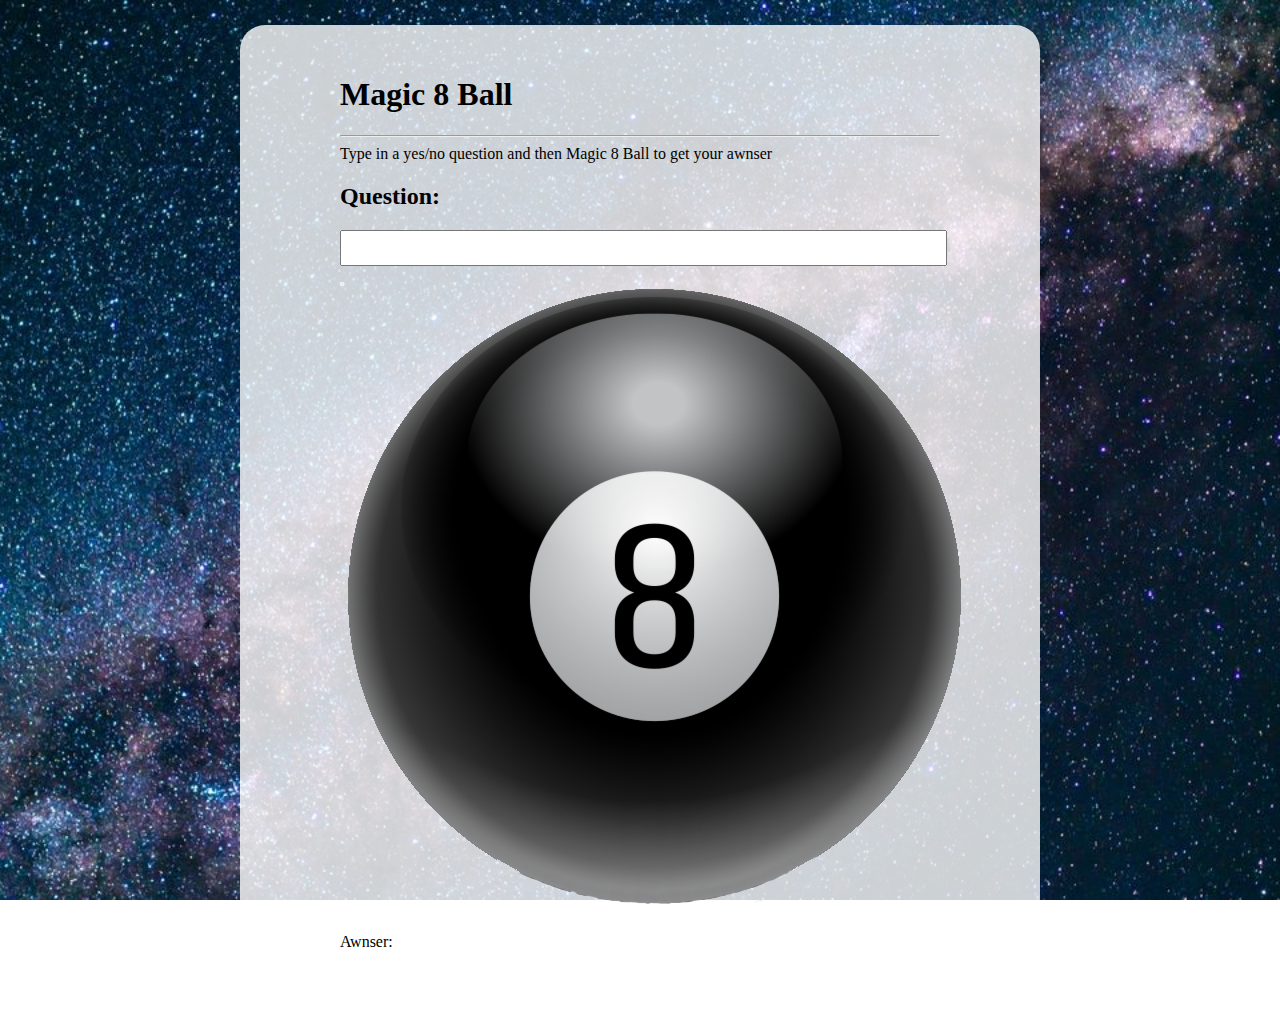
<file: Magic X Quiz/Magic 8 ball/index.html>
<!DOCTYPE html>
<html>
  <head>
    <title>Magic 8 Ball</title>

    <link rel="stylesheet" href="style.css" />
    <script defer src="main.js"></script>
  </head>

  <body>
    <h1>Magic 8 Ball</h1>

    <hr />
    <p1>Type in a yes/no question and then Magic 8 Ball to get your awnser</p1>
    <h2>Question:</h2>

    <p><input id="question-in" type="text" /></p>

    <button id="Magic-btn">
      <img src="img/Ball.png" alt="8ball" />
    </button>
    <p>Awnser: <span id="awnser-in"></span></p>
  </body>
</html>
</file>
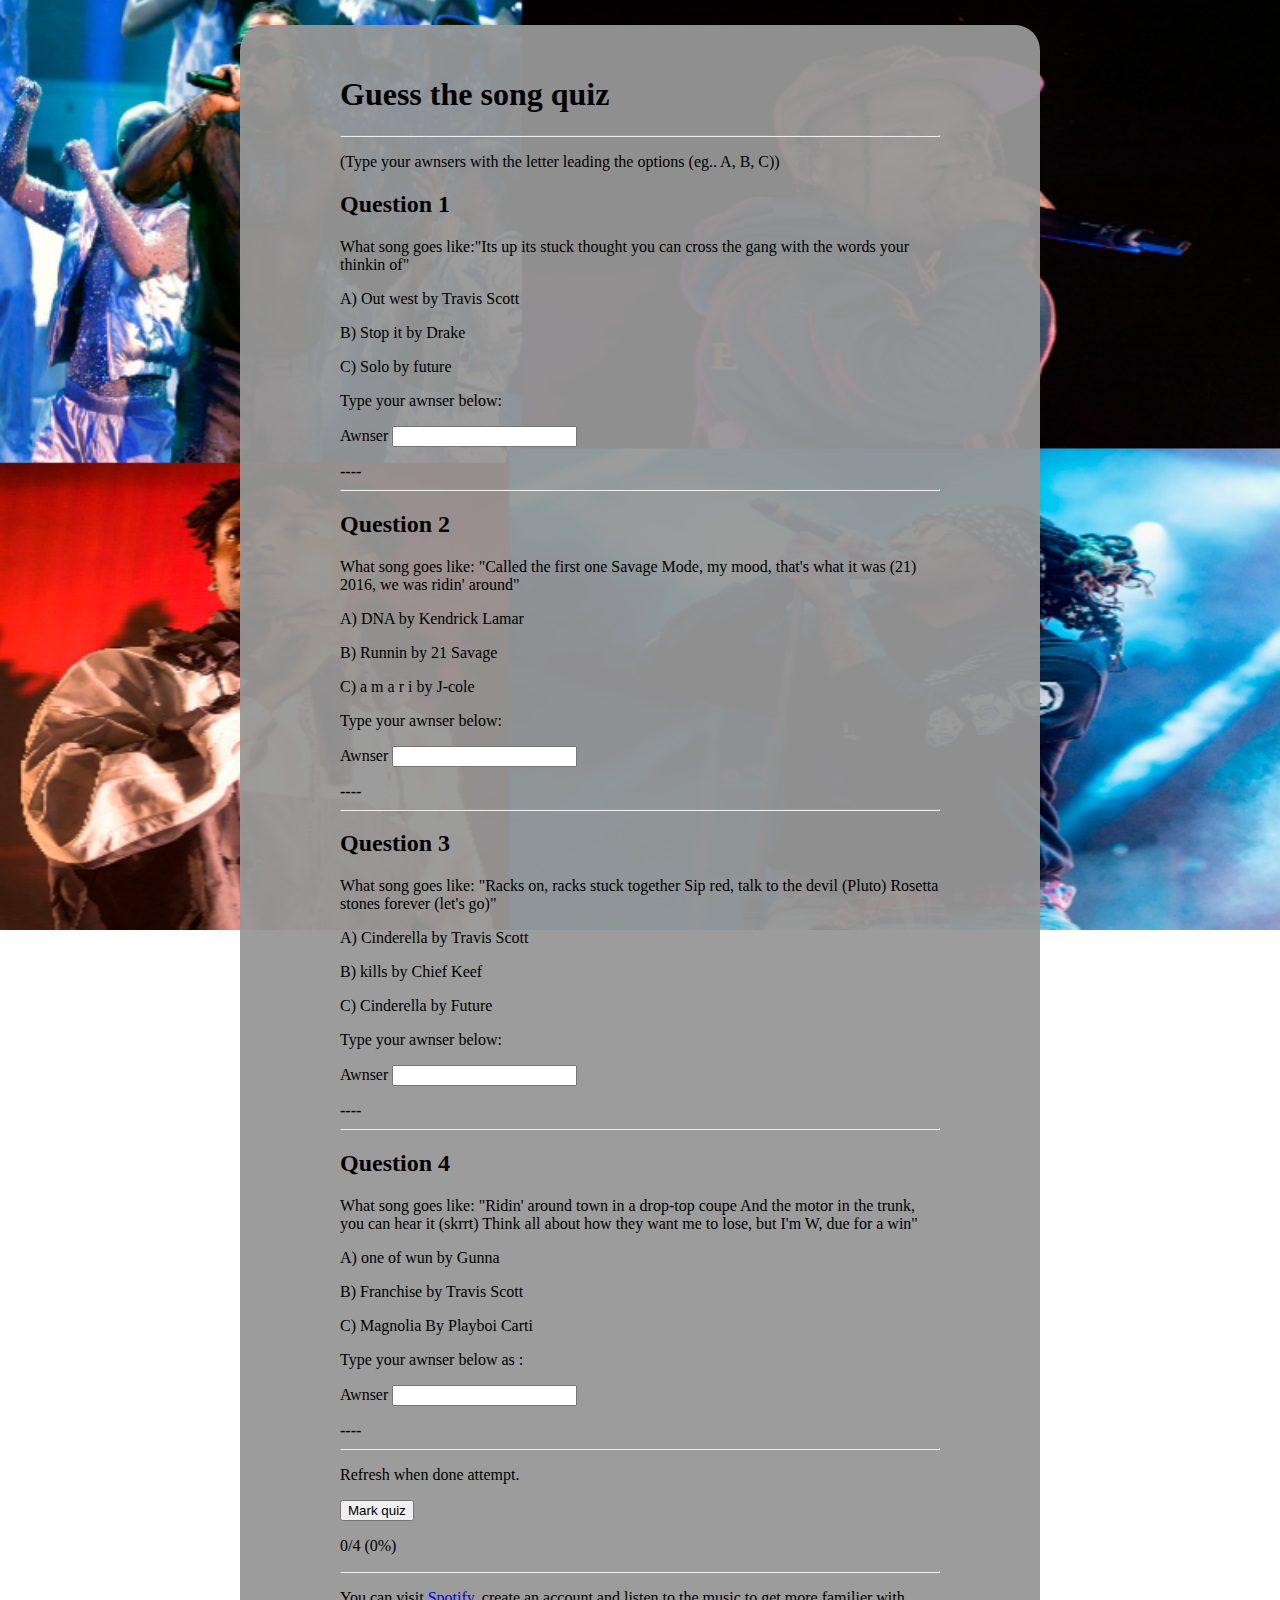
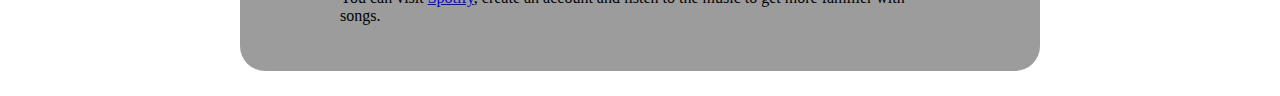
<file: Magic X Quiz/Create a quiz/quiz.code/index.html>
<!DOCTYPE html>
<html lang="en">
  <head>
    <title>Lyrics quiz</title>

    <link rel="stylesheet" href="style.css" />
    <script defer src="main.js"></script>
  </head>

  <body>
    <h1>Guess the song quiz</h1>
    <hr />
    <p>
      (Type your awnsers with the letter leading the options (eg.. A, B, C))
    </p>
    <h2>Question 1</h2>
    <p>
      What song goes like:"Its up its stuck thought you can cross the gang with
      the words your thinkin of"
    </p>
    <p>A) Out west by Travis Scott</p>
    <p>B) Stop it by Drake</p>
    <p>C) Solo by future</p>

    <p>Type your awnser below:</p>

    <p>Awnser <input id="quest1-in" type="text" /></p>
    <b><span id="quest1-res">----</span></b>
    <hr />
    <h2>Question 2</h2>
    <p>
      What song goes like: "Called the first one Savage Mode, my mood, that's
      what it was (21) 2016, we was ridin' around"
    </p>
    <p>A) DNA by Kendrick Lamar</p>
    <p>B) Runnin by 21 Savage</p>
    <p>C) a m a r i by J-cole</p>

    <p>Type your awnser below:</p>

    <p>Awnser <input id="quest2-in" type="text" /></p>
    <b><span id="quest2-res">----</span></b>
    <hr />

    <h2>Question 3</h2>
    <p>
      What song goes like: "Racks on, racks stuck together Sip red, talk to the
      devil (Pluto) Rosetta stones forever (let's go)"
    </p>
    <p>A) Cinderella by Travis Scott</p>
    <p>B) kills by Chief Keef</p>
    <p>C) Cinderella by Future</p>

    <p>Type your awnser below:</p>

    <p>Awnser <input id="quest3-in" type="text" /></p>
    <b><span id="quest3-res">----</span></b>
    <hr />

    <h2>Question 4</h2>
    <p>
      What song goes like: "Ridin' around town in a drop-top coupe And the motor
      in the trunk, you can hear it (skrrt) Think all about how they want me to
      lose, but I'm W, due for a win"
    </p>
    <p>A) one of wun by Gunna</p>
    <p>B) Franchise by Travis Scott</p>
    <p>C) Magnolia By Playboi Carti</p>

    <p>Type your awnser below as :</p>

    <p>Awnser <input id="quest4-in" type="text" /></p>
    <b><span id="quest4-res">----</span></b>
    <hr />

    <p>Refresh when done attempt.</p>
    <button id="Mark-btn">Mark quiz</button>
    <p id="score-in">0/4 (0%)</p>
    <hr />

    <p>
      You can visit
      <a href="https://open.spotify.com" target="_blank">Spotify</a>, create an
      account and listen to the music to get more familier with songs.
    </p>
  </body>
</html>
</file>
<file: Magic X Quiz/Magic 8 ball/style.css>
html {
  background: url("img/space.jpg") no-repeat fixed center;
  background-size: cover;
}

body {
  background: rgba(255, 255, 255, 0.8);
  width: 600px;
  padding: 30px 100px;
  margin: 25px auto;
  text-align: left;
  border-radius: 25px;
}

input {
  width: 599px;
  height: 30px;
}

button {
  width: 0px;
  height: 0px;
  padding: 0px;
}

span {
  color: #11a600;
}
</file>
<file: Magic X Quiz/Create a quiz/quiz.code/style.css>
body {
  background: rgba(151, 151, 151, 0.948);
  width: 600px;
  padding: 30px 100px;
  margin: 25px auto;
  text-align: left;
  border-radius: 25px;
}

html {
  background: url("img/gettyimages.jpg") no-repeat fixed center;
  background-size: cover;
}
</file>
